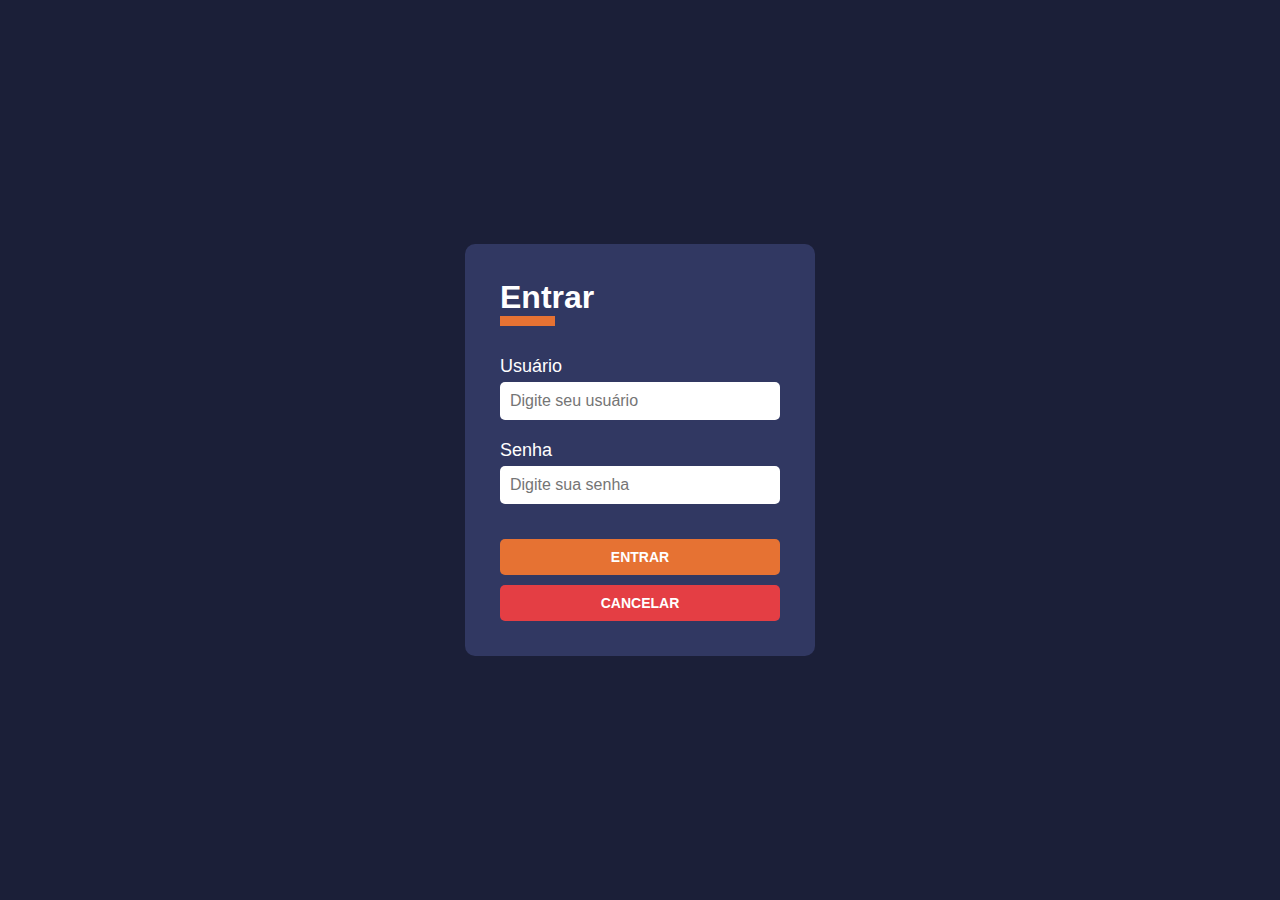
<file: index.html>
<!DOCTYPE html>
<html lang="pt-br">
<head>
    <meta charset="UTF-8">
    <meta http-equiv="X-UA-Compatible" content="IE=edge">
    <meta name="viewport" content="width=device-width, initial-scale=1.0">
    <title>Login</title>
    <link rel="stylesheet" type="text/css" href="styles.css" />
</head>
<body>
    <form id="form">
        <h1>Entrar</h1>
        <label for="user">
            Usuário
            <input id="user" placeholder="Digite seu usuário" type="text" required/>
        </label>
        <label for="password">
            Senha
            <input id="password" placeholder="Digite sua senha" type="password" required/>
        </label>
        <button class="submit-button" type="submit">Entrar</button>
        <button class="cancel-button" type="reset">Cancelar</button>
    </form>
    <script src="./scripts.js"></script>
</body>
</html>
</file>
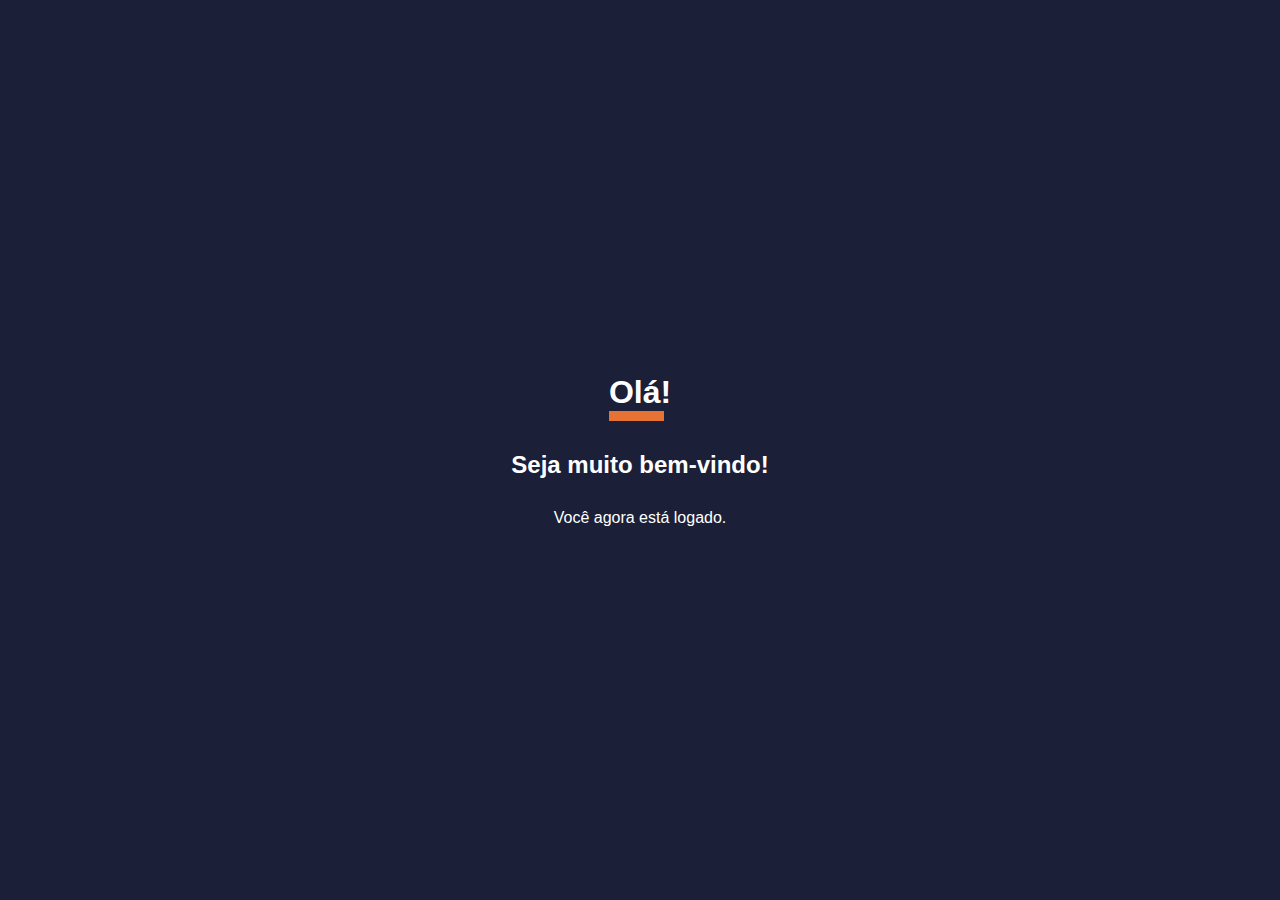
<file: welcome.html>
<!DOCTYPE html>
<html lang="en">
<head>
    <meta charset="UTF-8">
    <meta http-equiv="X-UA-Compatible" content="IE=edge">
    <meta name="viewport" content="width=device-width, initial-scale=1.0">
    <title>Document</title>
    <link rel="stylesheet" type="text/css" href="styles.css" />
</head>
<body id="welcome">
    <h1>Olá!</h1>
    <h2>Seja muito bem-vindo!</h2>
    <p>Você agora está logado.</p>
</body>
</html>
</file>
<file: styles.css>
* {
    margin: 0;
    padding: 0;
    box-sizing: border-box;
    font-family: sans-serif;
}

body {
    height: 100vh;
    width: 100vw;
    display: flex;
    flex-direction: column;
    align-items: center;
    justify-content: center;
    background-color: #1B1F38;
    color: white;
}

h2 {
    margin-bottom: 30px;
}

form {
    width: 350px;
    padding: 35px;
    border-radius: 10px;
    background-color: #313862;
}

h1 {
    margin-bottom: 30px;
}

h1::after {
    content: '';
    display: block;
    width: 55px;
    border-bottom: 10px solid #e67233;
}

label {
    display: flex;
    flex-direction: column;
    margin-bottom: 15px;
    font-size: 18px;
    font-weight: 500;
}

input {
    margin: 5px 0;
    padding: 10px;
    border-radius: 5px;
    border: none;
    outline: none;
    font-size: 16px;
}

input:active, input::selection, input:focus-within {
    outline: 3px solid #6e79ba;
}

button {
    width: 100%;
    border-radius: 5px;
    border: none;
    outline: none;
    padding: 10px;
    font-size:14px;
    font-weight: 900;
    color: white;
    text-transform: uppercase;
    transition: .3s ease all;
}

button:hover {
    filter: brightness(1.1);
}

.submit-button {
    background-color: #e67233;
    margin-top: 15px;
    margin-bottom: 10px;
}

.cancel-button {
    background-color: #e43e44;
}
</file>
